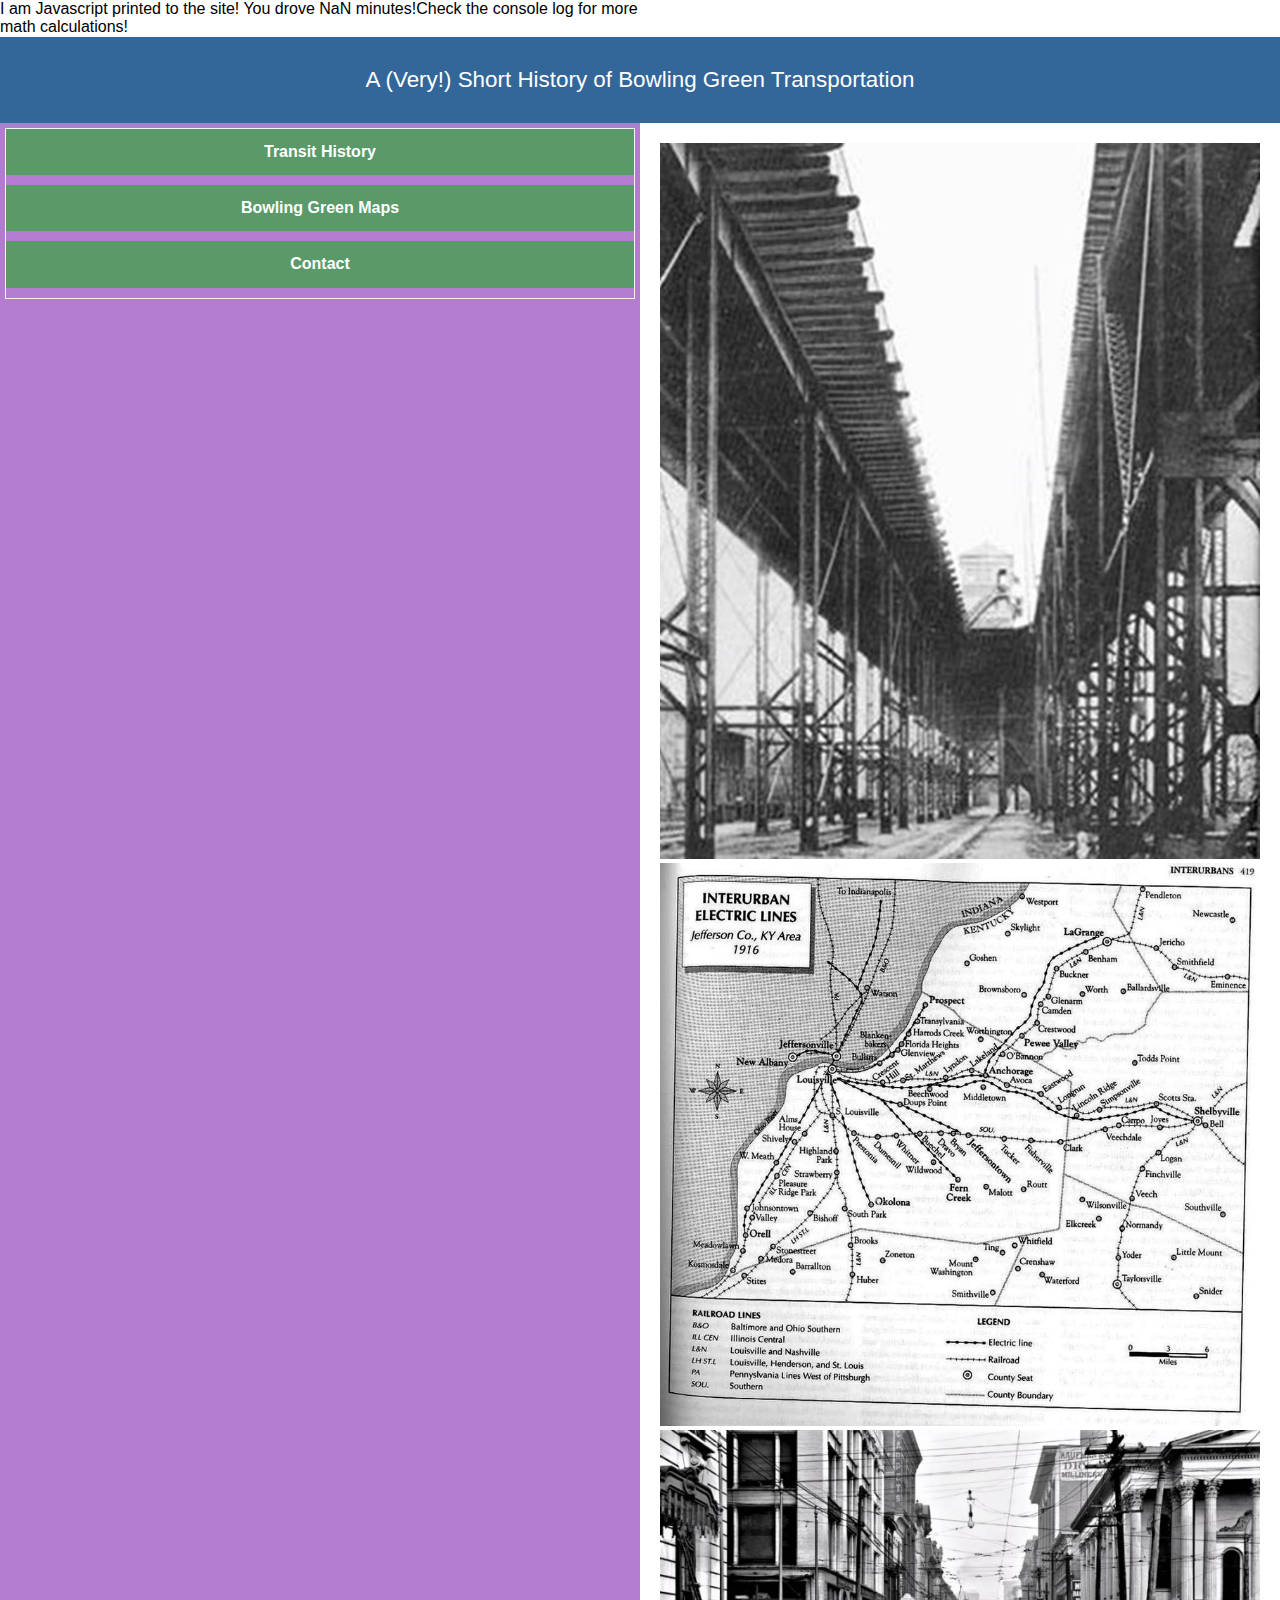
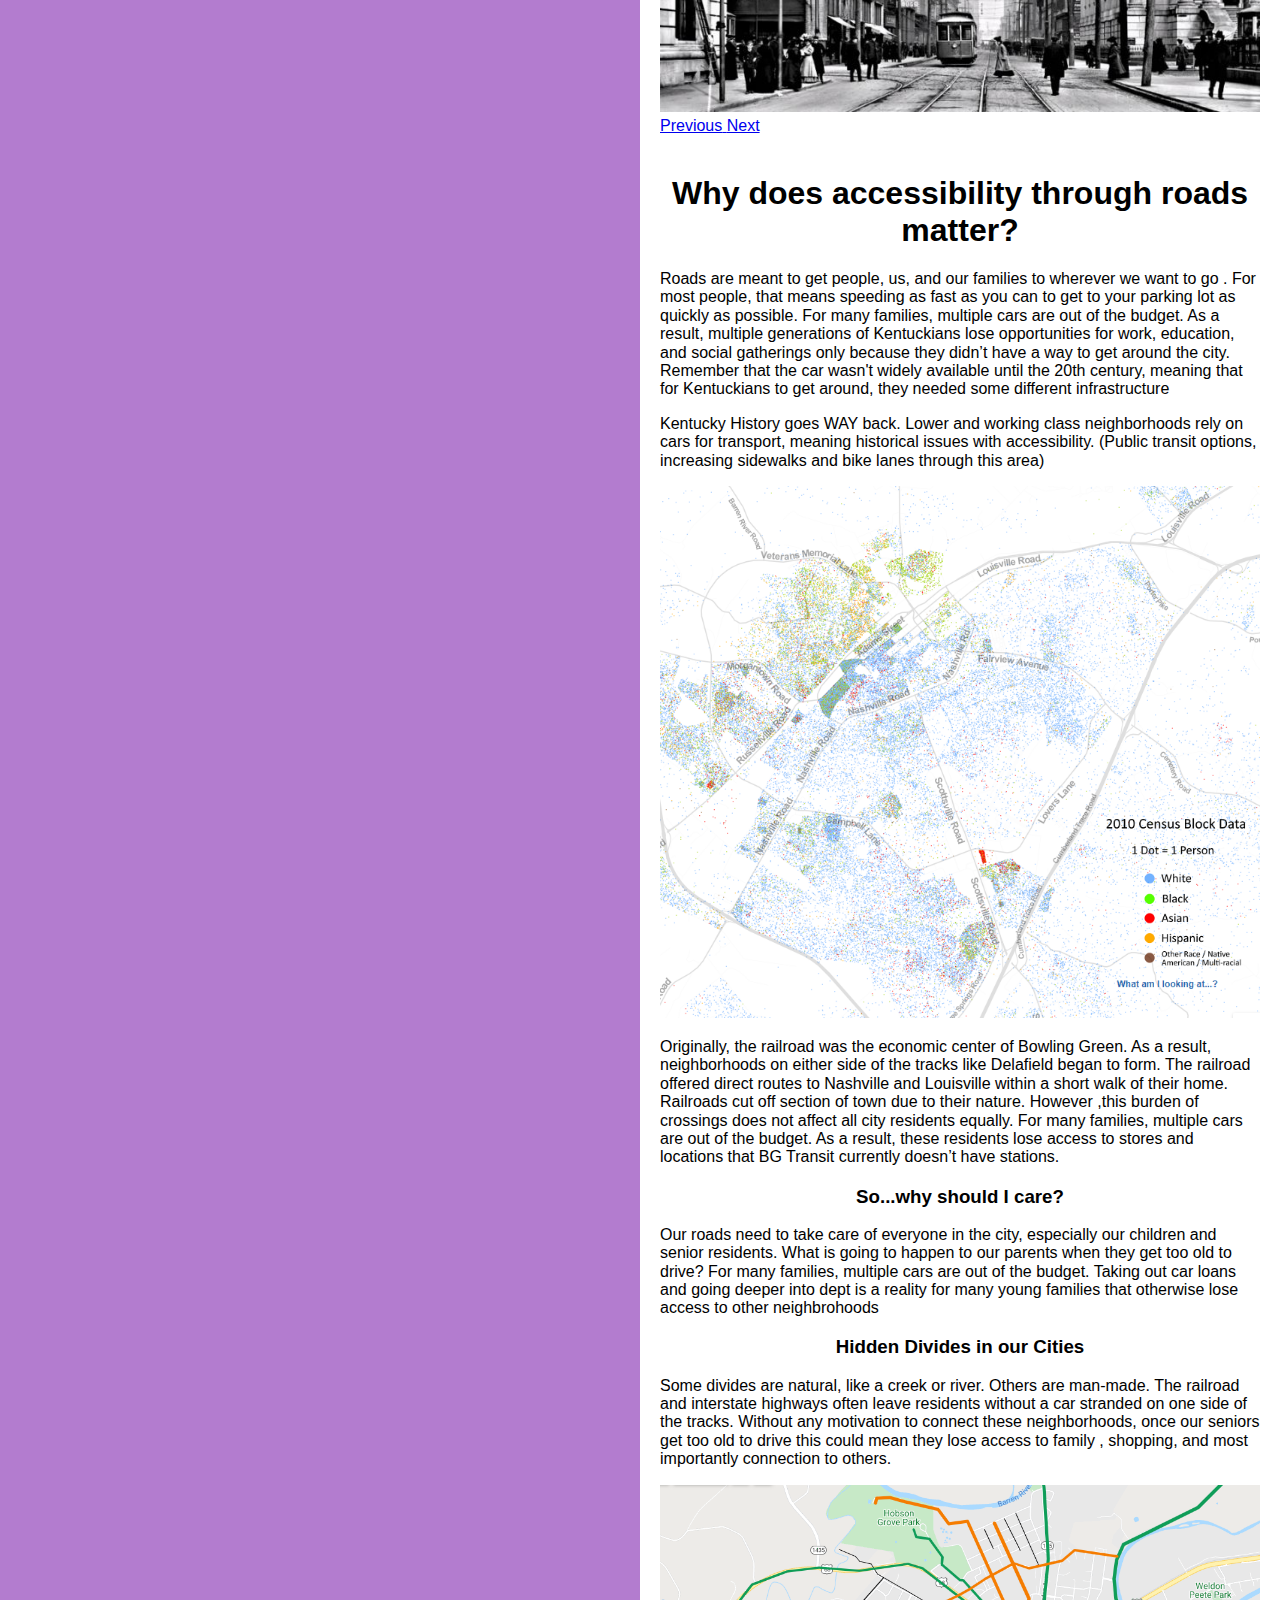
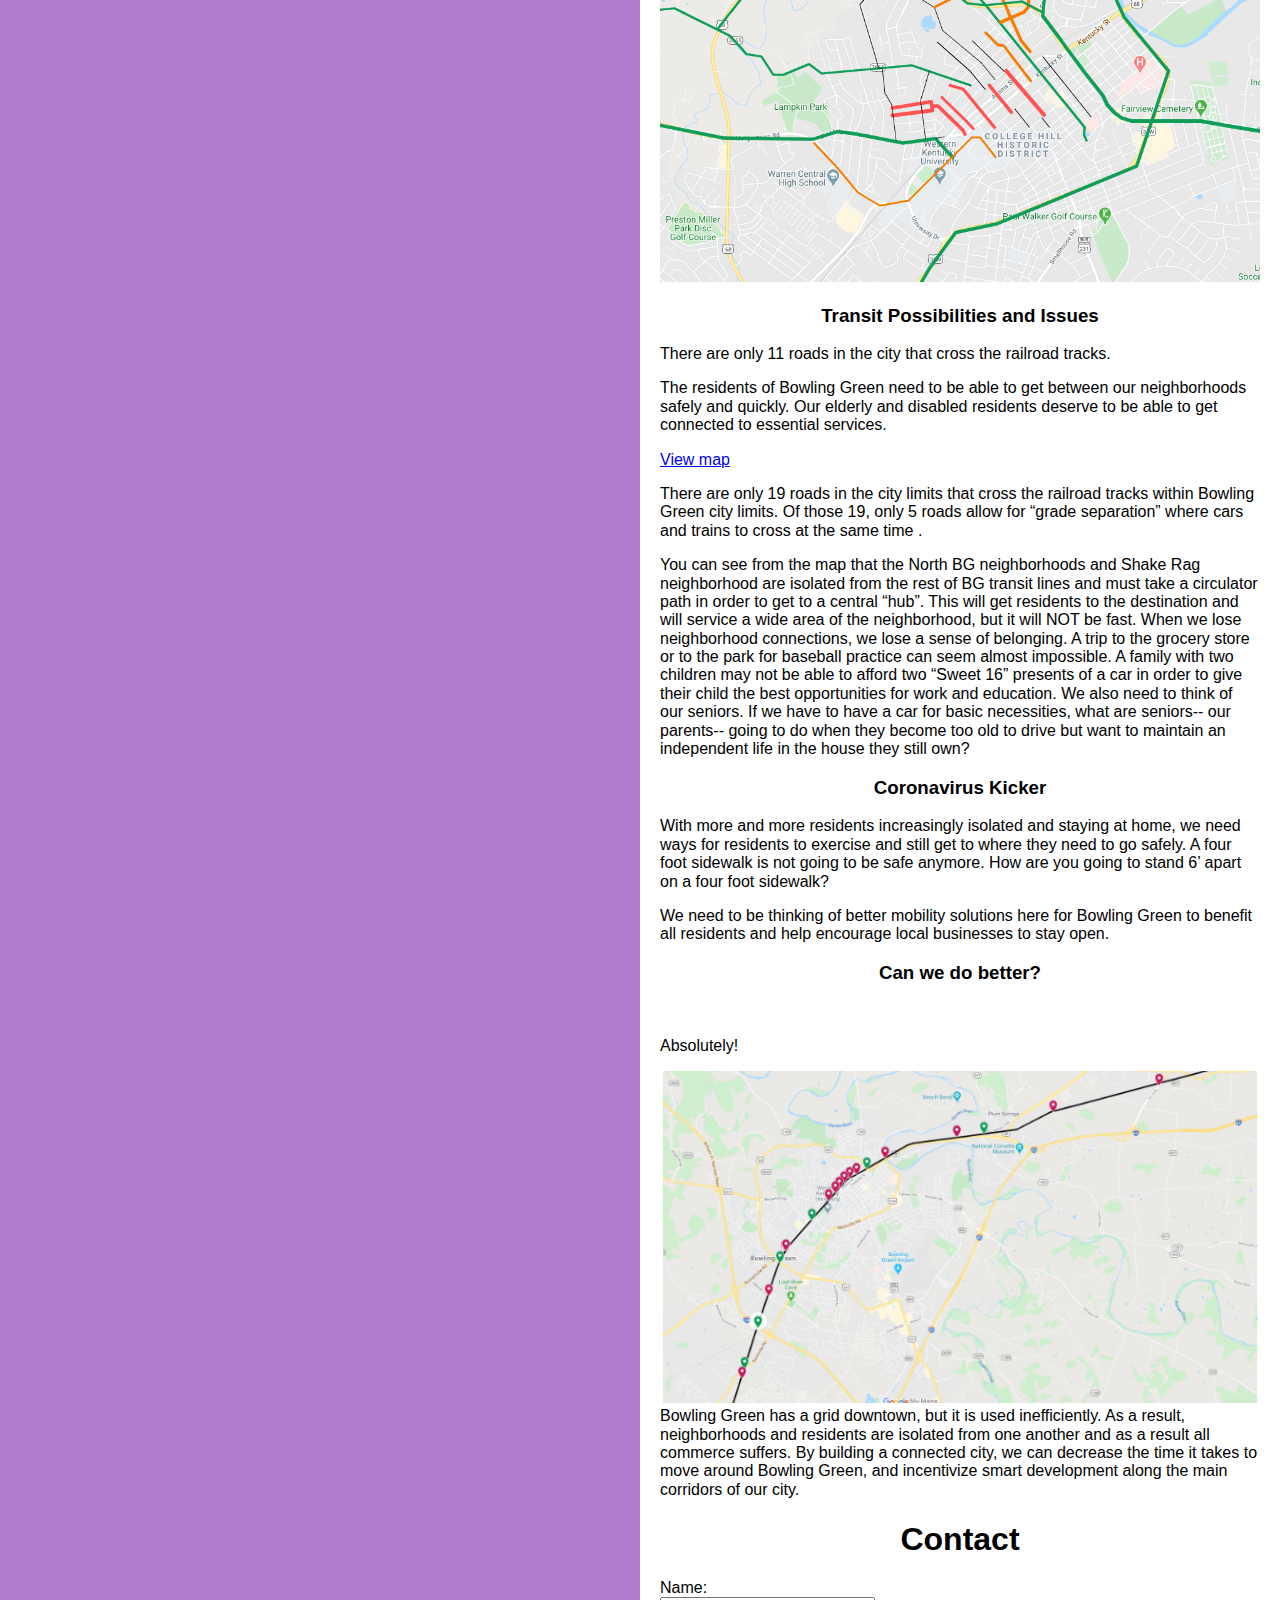
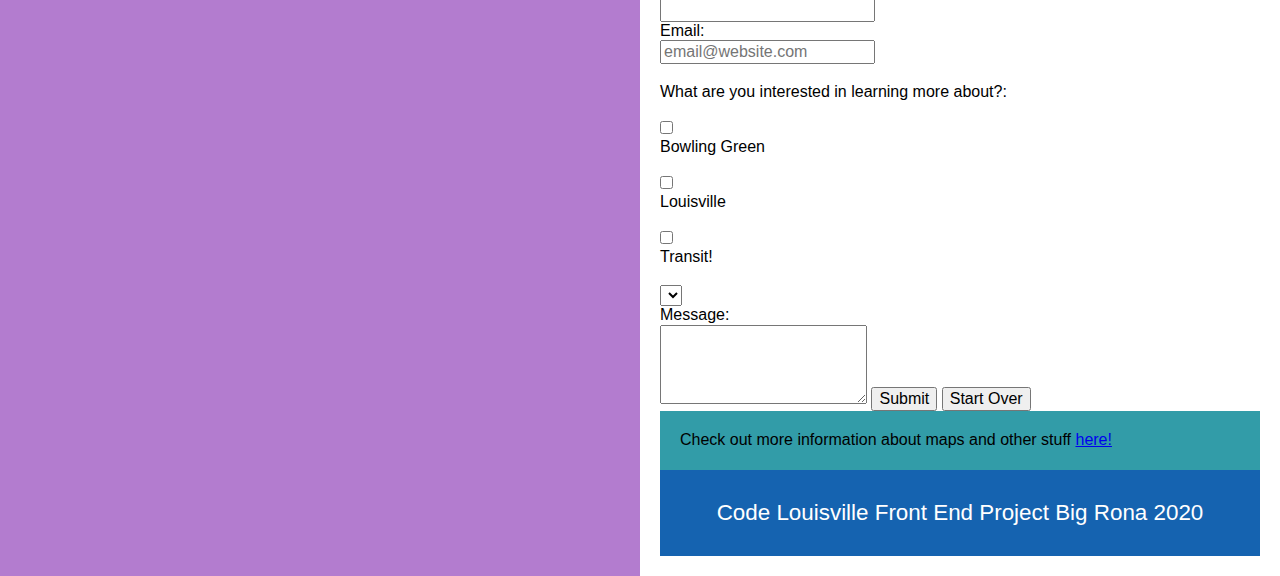
<file: index.html>
<!DOCTYPE html>
<html>
  <head>
    <title>My Old Kentucky Roads</title>
    <meta charset="utf-8">
    <meta http-equiv="X-UA-Compatible" content="IE=edge">
    <meta name="viewport" content="width=device-width, initial-scale=1.0">
    <link rel="stylesheet" href="revised.css">
<link href='normalize.css' rel='stylesheet' type='text/css'>
<link href='clearfix.css' rel='stylesheet' type='text/css'>
<link rel="stylesheet" href="https://stackpath.bootstrapcdn.com/bootstrap/4.5.0/css/bootstrap.min.css" integrity="sha384-9aIt2nRpC12Uk9gS9baDl411NQApFmC26EwAOH8WgZl5MYYxFfc+NcPb1dKGj7Sk" crossorigin="anonymous">
<script type="text/javascript" src="grid.js"></script>
  </head>
  <body class="container">
   <header>A (Very!) Short History of Bowling Green Transportation</header>
   <nav>
    <ul>
        <li><a href= "#" class="nav-heading"> Transit History </a> </li>
       <li><a href= "#" class="nav-heading"> Bowling Green Maps </a></li>
       <li><a href= "#" class="nav-heading">Contact</a> </li>
    </ul>
</nav>
   <main>

<!-- IMAGE CAROUSEL  -->
<div id="carouselExampleFade" class="carousel slide carousel-fade" data-ride="carousel">
    <div class="carousel-inner">
      <div class="carousel-item active">
        <img src="lvl_Train.jpg" class="d-block w-100" alt="...">
      </div>
      <div class="carousel-item">
        <img src="lvl_railmap.jpg" class="d-block w-100" alt="...">
      </div>
      <div class="carousel-item">
        <img src="Lvl_streetcar.jpg" class="d-block w-100" alt="...">
      </div>
    </div>
    <a class="carousel-control-prev" href="#carouselExampleFade" role="button" data-slide="prev">
      <span class="carousel-control-prev-icon" aria-hidden="true"></span>
      <span class="sr-only">Previous</span>
    </a>
    <a class="carousel-control-next" href="#carouselExampleFade" role="button" data-slide="next">
      <span class="carousel-control-next-icon" aria-hidden="true"></span>
      <span class="sr-only">Next</span>
    </a>
  </div>

<!-- More Text and Pics -->
<div class = "grid-two" >
<div class="item intro">
        
        <br>
        <h1> Why does accessibility through roads matter?</h1>

         <p> Roads are meant to get people, us, and our families to wherever we want to go . For most people, that means speeding as fast as you can to get to your parking lot as quickly as possible. 
For many families, multiple cars are out of the budget. As a result, multiple generations of Kentuckians lose opportunities for work, education, and social gatherings only because they didn’t have a way to get around the city.              Remember that the car wasn't widely available until the 20th century, meaning that for Kentuckians to get around, they needed some different infrastructure<p>Kentucky History goes WAY back. 
                Lower and working class neighborhoods rely on cars for transport, meaning historical issues with accessibility. (Public transit options, increasing sidewalks and bike lanes through this area)
                 </p>
    </div>

    <div class="item picture">
        
    </div>

    <div class="item census">
        <img src="BG_RaceMap.png" alt= "2010 Census Data showing racial divide at railroad tracks">
    </div>
  
    

        <p>Originally, the railroad was the economic center of Bowling Green. As a result, neighborhoods on either side of the tracks like Delafield began to form. The railroad offered direct routes to Nashville and Louisville within a short walk of their home. Railroads cut off section of town due to their nature. However ,this burden of crossings does not affect all city residents equally.  
    
        For many families, multiple cars are out of the budget. As a result, these residents lose access to stores and locations that BG Transit currently doesn’t have stations. </p>

 

    <div class="item important">
        <h3>So...why should I care?</h3>

        <p> Our roads need to take care of everyone in the city, especially our children and senior residents. What is going to happen to our parents when they get too old to drive? For many families, multiple cars are out of the budget. Taking out car loans and going deeper into dept is a reality for many young families that otherwise lose access to other neighbrohoods </p>
            </p>
  
  
        <h3>Hidden Divides in our Cities</h3>
        <p>Some divides are natural, like a creek or river. Others are man-made. The railroad and interstate highways often leave residents without a car stranded on one side of the tracks. Without any motivation to connect these neighborhoods, once our seniors get too old to drive this could mean they lose access to family , shopping, and most importantly connection to others.</p>
    
        <div class="item census">
            <img class="image" src="BG_RR_Cross.png" alt= "A map showing the cut-off roads crossing the railroad track in Bowling Green">
        </div>
  
        <h3>Transit Possibilities and Issues</h3>

           <p> There are only 11 roads in the city that cross the railroad tracks. </p>
            <p>The residents of Bowling Green need to be able to get between our neighborhoods safely and quickly. Our elderly and disabled residents deserve to be able to get connected to essential services.</p>            
            
            <a href="https://www.google.com/maps/d/edit?mid=1SRqhnFGHyCh2bCtm14_L4t4ec669HEHs&usp=sharing">
              View map</a>
            <p>There are only 19 roads in the city limits that cross the railroad tracks within Bowling Green city limits. Of those 19, only 5 roads allow for “grade separation” where cars and trains to cross at the same time .</p>
           <article> You can see from the map that the North BG neighborhoods and Shake Rag neighborhood are isolated from the rest of BG transit lines and must take a circulator path in order to get to a central “hub”. This will get residents to the destination and will service a wide area of the neighborhood, but it will NOT be fast. 
            When we lose neighborhood connections, we lose a sense of belonging. A trip to the grocery store or to the park for baseball practice can seem almost impossible. A family with two children may not be able to afford two  “Sweet 16” presents of a car in order to  give their child the best opportunities for work and education.  
        
            We also need to think of our seniors.  If we have to have a car for basic necessities, what are seniors-- our parents-- going to do when they become too old to drive but want to maintain an independent life in the house they still own?
            
        </article>
  


        <h3>Coronavirus Kicker</h3>

            <p>With more and more residents increasingly isolated and staying at home, we need ways for residents to exercise and still get to where they need to go safely.  A four foot sidewalk is not going to be safe anymore. How are you going to stand 6’ apart on a four foot sidewalk?</p>
            
            We need to be thinking of better mobility solutions here for Bowling Green to benefit all residents and help encourage local businesses to stay open. </p>
            



        
        <div class="item">
        <h3> Can we do better?</h3>
        <br>
        <p>Absolutely! </p>

        <img  src= "BG_RR_Intersections.png" alt="A map of Railroad intersections in Bowling Green Kentucky"
        <br>
        <article>
            Bowling Green has a grid downtown, but it is used inefficiently. As a result, neighborhoods and residents are isolated from one another and as a result all commerce suffers. By building a connected city, we can decrease the time it takes to move around Bowling Green, and incentivize smart development along the main corridors of our city. 
        </article>
    </div>
  
<!-- Contact Form -->
<div class="item">
<div id="container">
    <form class="form-contact br">
      <h1 class="contact-h1">Contact</h1>

      <label for="name">Name:</label> 
      <input type="text" id="name">

     <label for="email">Email:</label>
     <input type="email" id="email" placeholder="email@website.com">
    
      <br>
        <br><label>What are you interested in learning more about?:</label><br>
        <input type="checkbox" id="development" name="user_interest"><label for="development">Bowling Green</label><br>
        <input type="checkbox" id="design" name="user_interest"><label for="design">Louisville</label><br>
        <input type="checkbox" id="business" name="user_interest"><label for="business">Transit! </label><br>
        
        <select id="select_reason">
            <option value="1"> </option>

        </div>

        </select>
        
     <label for="msg">Message:</label>			
         <textarea id="msg" rows="4"></textarea>
        
      <input class="btn default" type="submit" value="Submit">
      <button type="reset">Start Over</button>
    </form>
</div>

</div>
<script src="https://code.jquery.com/jquery-3.5.1.slim.min.js" integrity="sha384-DfXdz2htPH0lsSSs5nCTpuj/zy4C+OGpamoFVy38MVBnE+IbbVYUew+OrCXaRkfj" crossorigin="anonymous"></script>
<script src="https://cdn.jsdelivr.net/npm/popper.js@1.16.0/dist/umd/popper.min.js" integrity="sha384-Q6E9RHvbIyZFJoft+2mJbHaEWldlvI9IOYy5n3zV9zzTtmI3UksdQRVvoxMfooAo" crossorigin="anonymous"></script>
<script src="https://stackpath.bootstrapcdn.com/bootstrap/4.5.0/js/bootstrap.min.js" integrity="sha384-OgVRvuATP1z7JjHLkuOU7Xw704+h835Lr+6QL9UvYjZE3Ipu6Tp75j7Bh/kR0JKI" crossorigin="anonymous"></script>


     <aside>Check out more information about maps and other stuff <a href=www.beargrassthunder.com> here! </a> </aside>
     <footer> Code Louisville Front End Project Big Rona 2020 </footer>
  </body>
</html>
</file>
<file: revised.css>
body {
  font-family: arial;
}

.container {
  display: flex;
  flex-direction: column;
  min-height: 50vh;
}


@media (min-width: 800px) {
  .container {
    display: grid;
    grid-template-columns: 1fr 1fr;
    grid-template-rows: auto 1fr auto;

  }


}

header {
  grid-column: span 2;
  padding: 30px;
  text-align: center;
  font-size: 1.4em;
  background-color: #369;
  color: white;
}

main {
  flex: 0.5;
  padding: 20px;
}

nav {
  background-color: #b37ccf;
  padding: 5px;
}

/* 
  Nav Bar */

  nav ul {
    margin: 0;
    padding: 0;
    list-style-type: none;
  }
  
  nav a {
    display: block;
    margin-bottom: 10px;
    padding: 15px 0;
    text-align: center;
    text-decoration: none;
    font-weight: bold;
    color: white;
    background: #599a68;
  }
  
  nav a:hover,
  nav a:visited {
    color: white;
  }
  
  nav a:hover {
    text-decoration: underline;
  }
  

/*Nav Bar Layout!*/

ul {
    list-style-type:none;
    margin:0;
    padding:0;
    overflow: hidden;
    border: 1px solid whitesmoke;
}

li a {
    display: block;
    color: white;
    text-align: center;
    padding: 14px 16px;
    text-decoration: none;
}

 
aside {
  padding: 20px;
  background-color: #329ca8;
}

footer {
  grid-column: span 3;
  padding: 30px;
  text-align: center;
  font-size: 1.4em;
  background-color: #1563b0;
  color: white;
}

h1 {
  margin-bottom: 1em;
  font-size: 1.3em;
  font-weight: bold;
}

img {

  max-width:100%;
max-height:100%;
}

label {

  display:block;

}

h1,h2,h3 {
  text-align: center;
}
</file>
<file: clearfix.css>
.clearfix:after {
    content: " "; /* Older browser do not support empty content */
    visibility: hidden;
    display: block;
    height: 0;
    clear: both;
 }
</file>
